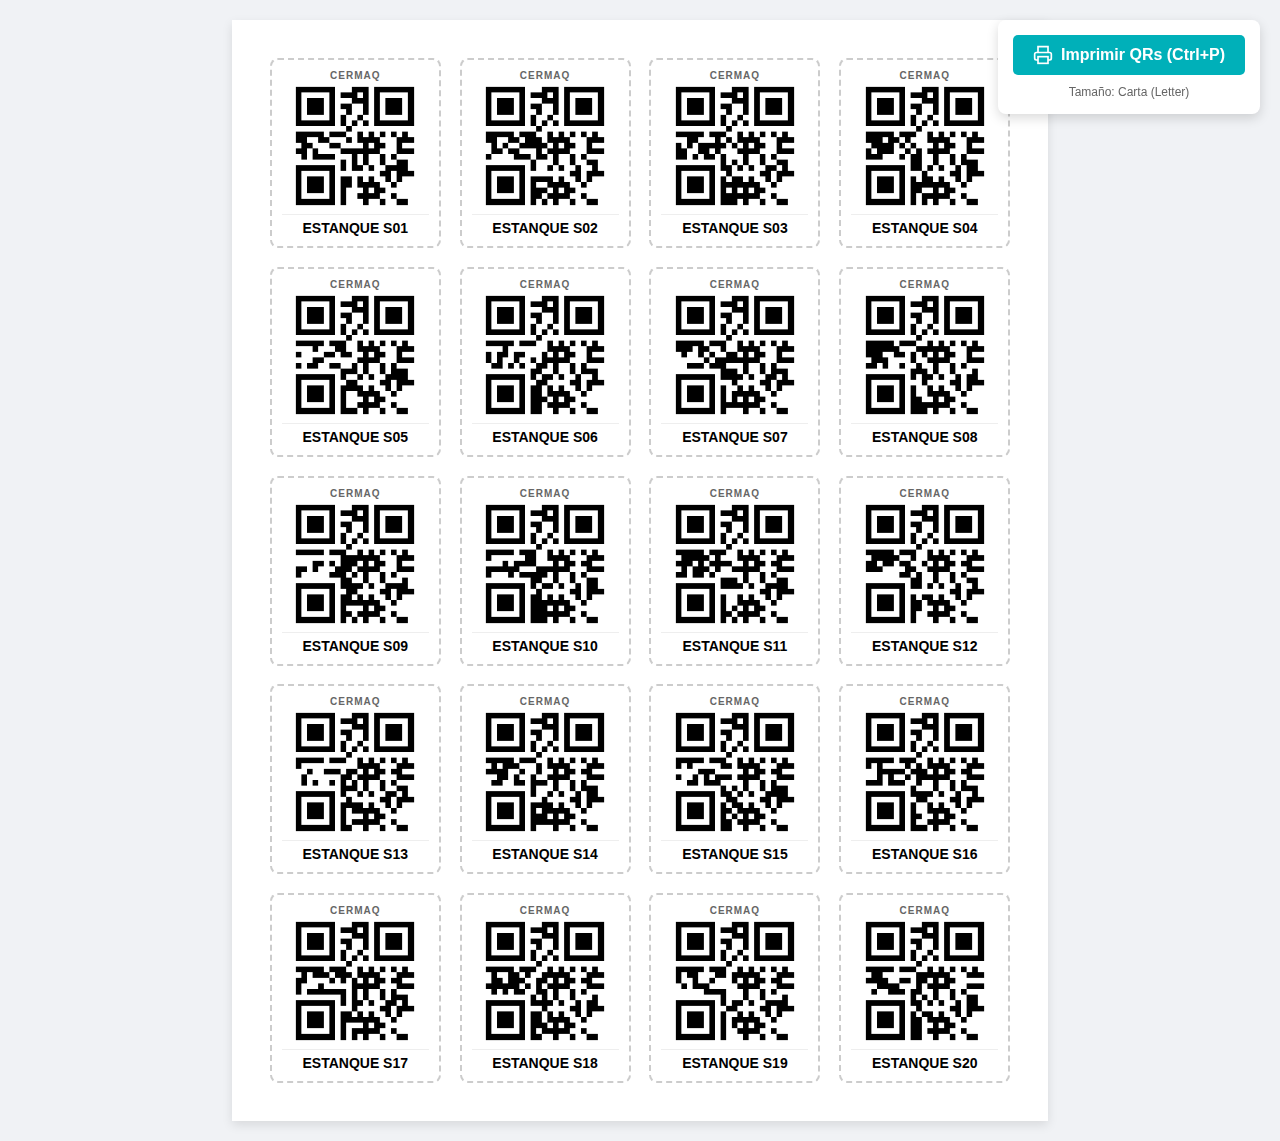
<file: FICHAS_IMPRESION.html>
<!DOCTYPE html>
<html lang="es">

<head>
    <meta charset="UTF-8">
    <meta name="viewport" content="width=device-width, initial-scale=1.0">
    <title>Impresión de Códigos QR - CERMAQ</title>
    <style>
        /* Base / Reset */
        * {
            box-sizing: border-box;
            margin: 0;
            padding: 0;
            font-family: Arial, sans-serif;
        }

        body {
            background-color: #f0f2f5;
            display: flex;
            justify-content: center;
            padding: 20px;
        }

        /* Contenedor que simula la Hoja Tamaño Carta (Letter) */
        .page {
            width: 215.9mm;
            /* 8.5 inches */
            min-height: 279.4mm;
            /* 11 inches */
            background: white;
            box-shadow: 0 4px 10px rgba(0, 0, 0, 0.1);
            padding: 10mm;
            display: grid;
            grid-template-columns: repeat(4, 1fr);
            grid-auto-rows: min-content;
            gap: 5mm;
        }

        /* Estilo Individual del QR / Tarjeta */
        .qr-card {
            border: 2px dashed #ccc;
            border-radius: 8px;
            padding: 10px;
            text-align: center;
            display: flex;
            flex-direction: column;
            align-items: center;
            justify-content: center;
            background-color: #fff;
        }

        .qr-card img {
            width: 100%;
            max-width: 120px;
            height: auto;
            image-rendering: -webkit-optimize-contrast;
            image-rendering: crisp-edges;
        }

        .qr-title {
            margin-top: 8px;
            font-size: 14px;
            font-weight: bold;
            color: #000;
            border-top: 1px solid #eee;
            padding-top: 5px;
            width: 100%;
        }

        .cermaq-logo {
            font-size: 10px;
            color: #666;
            margin-bottom: 5px;
            font-weight: bold;
            letter-spacing: 1px;
        }

        /* Controles de Ayuda para pantalla (No se imprimen) */
        .controls {
            position: fixed;
            top: 20px;
            right: 20px;
            background: white;
            padding: 15px;
            border-radius: 8px;
            box-shadow: 0 4px 12px rgba(0, 0, 0, 0.15);
            text-align: center;
        }

        .btn-print {
            background-color: #00b0b9;
            color: white;
            border: none;
            padding: 10px 20px;
            font-size: 16px;
            font-weight: bold;
            border-radius: 5px;
            cursor: pointer;
            cursor: pointer;
            display: flex;
            align-items: center;
            gap: 8px;
            transition: background 0.2s;
        }

        .btn-print:hover {
            background-color: #008f96;
        }

        /* Reglas Específicas para Imprimir (Ctrl+P) */
        @media print {
            body {
                background: none;
                padding: 0;
            }

            .controls {
                display: none !important;
            }

            .page {
                box-shadow: none;
                padding: 0;
                width: 100%;
                height: 100%;
                margin: 0;
                border: none;
            }

            .qr-card {
                /* Para que no se dividan las tarjetas entre hojas si hubiesen más */
                page-break-inside: avoid;
                border-color: #000;
                /* Borde más fuerte al imprimir */
            }
        }
    </style>
</head>

<body>

    <!-- Panel de controles flotante -->
    <div class="controls no-print">
        <button class="btn-print" onclick="window.print()">
            <svg width="20" height="20" viewBox="0 0 24 24" fill="none" stroke="currentColor" stroke-width="2">
                <polyline points="6 9 6 2 18 2 18 9"></polyline>
                <path d="M6 18H4a2 2 0 0 1-2-2v-5a2 2 0 0 1 2-2h16a2 2 0 0 1 2 2v5a2 2 0 0 1-2 2h-2"></path>
                <rect x="6" y="14" width="12" height="8"></rect>
            </svg>
            Imprimir QRs (Ctrl+P)
        </button>
        <p style="font-size: 12px; color: #666; margin-top: 10px;">Tamaño: Carta (Letter)</p>
    </div>

    <!-- Hoja de Impresión -->
    <div class="page" id="qr-container">
        <!-- Los QRs se inyectan acá por JS -->
    </div>

    <script>
        document.addEventListener('DOMContentLoaded', () => {
            const container = document.getElementById('qr-container');
            const totalEstanques = 20;

            for (let i = 1; i <= totalEstanques; i++) {
                // Formato S01, S02... S20
                const numStr = i.toString().padStart(2, '0');
                const id = `S${numStr}`;

                // Construir la tarjeta
                const card = document.createElement('div');
                card.className = 'qr-card';
                card.innerHTML = `
                    <div class="cermaq-logo">CERMAQ</div>
                    <!-- Se asume que los QR están en la carpeta /QR con extensión .png -->
                    <img src="./QR/${id}.png" alt="Código QR ${id}" onerror="this.src='[data-uri]';">
                    <div class="qr-title">ESTANQUE ${id}</div>
                `;
                container.appendChild(card);
            }
        });
    </script>
</body>

</html>
</file>
